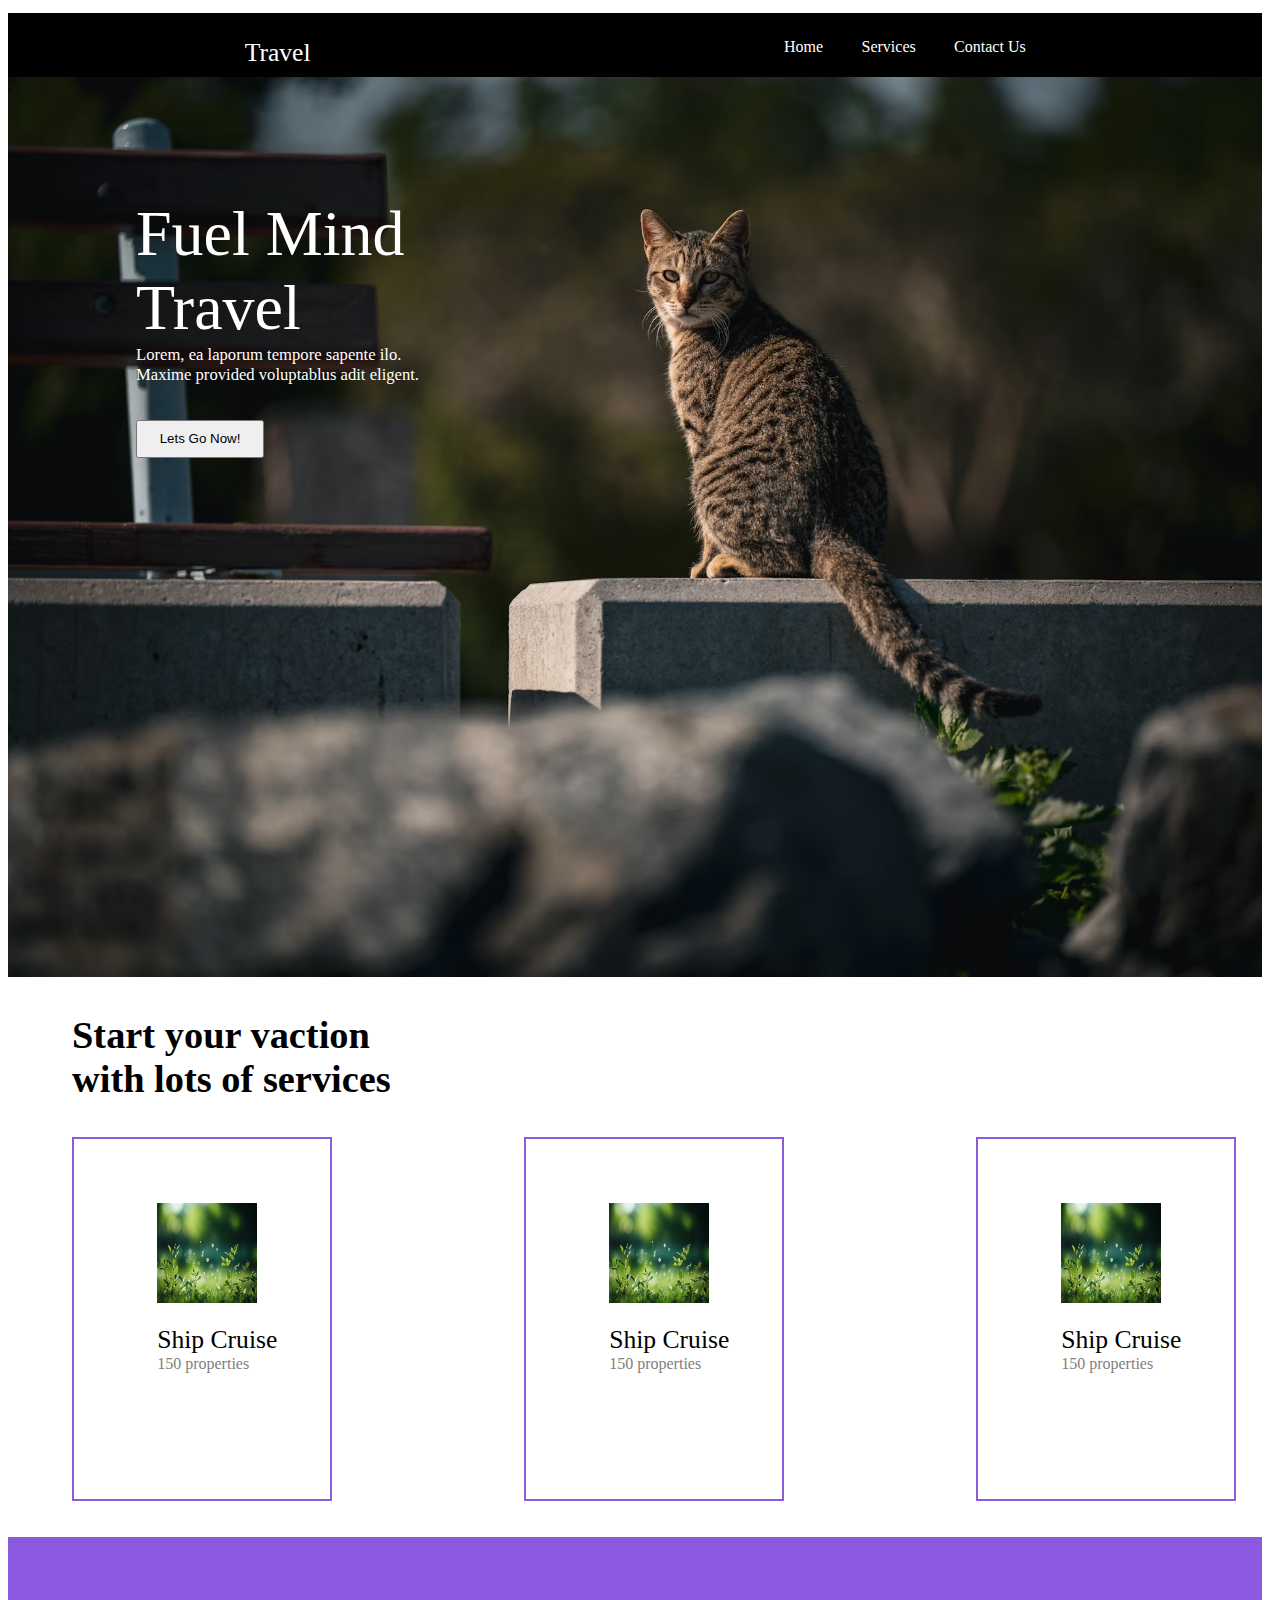
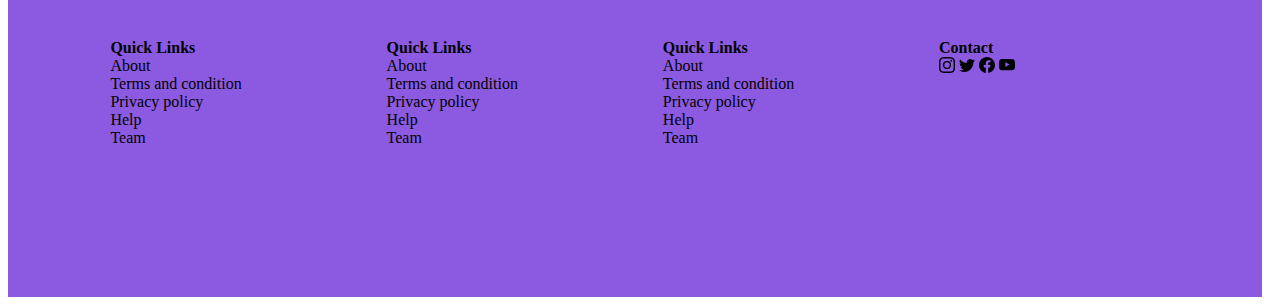
<file: index.html>
<!DOCTYPE html>
<html lang="en">
<head>
    <meta charset="UTF-8">
    <meta name="viewport" content="width=device-width, initial-scale=1.0">
    <title>Document</title>
    <link rel="stylesheet" href="workshop.css">

</head>
<body>

    <nav class="navbar">
        
        <div class="trav maintravel">Travel</div>
        <div class="endnav">
         <div class="trav">Home</div>
         <div class="trav">Services</div>
         <div class="trav">Contact Us</div>
        </div>
    </nav>
    <div class="bimage">.
      


       <!-- title -->
        <div class="title">
            <div class="title2">
           <div>Fuel Mind</div> 
           <div>Travel</div>
        </div>
        <div class="lorem">
           <div>Lorem, ea laporum tempore sapente ilo.</div>
           <div>Maxime provided voluptablus adit eligent.</div>
        </div>
           <button>Lets Go Now!</button>
        </div>
    </div>
<br><br>
    <div class="start">

        <div style="font-size: 3vw;" class="laststyle"><b>Start your vaction</b> </div>
        <div style="font-size: 3vw;" class="laststyle"><b>with lots of services</b></div>
        <br><br>
        <div class="maincard">
            <div class="card">
                <div class="cardinside">
                <img src="nature.jpg" width="100vw" height="100vh" class="natureimg">
                <br><br>
                <div style="font-size: 2vw;" class="ship"> Ship Cruise</div>
                <div style="color:grey">150 properties</div>
                </div>
            </div>
            <div class="card">
                <div class="cardinside">
                <img src="nature.jpg" width="100vw" height="100vh" class="natureimg">
                <br><br>
                <div style="font-size: 2vw;" class="ship"> Ship Cruise</div>
                <div style="color:grey">150 properties</div>
                </div>
            </div>
            <div class="card">
                <div class="cardinside">
                <img src="nature.jpg" width="100vw" height="100vh" class="natureimg">
                <br><br>
                <div style="font-size: 2vw;" class="ship"> Ship Cruise</div>
                <div style="color:grey">150 properties</div>
                </div>
            </div>

        </div>
    </div>

<br><br>
    <div class="purple">
    <div class="contentpurple">
        <div class="quick1">
            <div class="link"><b>Quick Links</b></div>
            <div>About</div>
            <div>Terms and condition</div>
            <div>Privacy policy</div>
            <div>Help</div>
            <div>Team</div>
        </div>
        <div class="quick1">
            <div class="link"><b>Quick Links</b></div>
            <div>About</div>
            <div>Terms and condition</div>
            <div>Privacy policy</div>
            <div>Help</div>
            <div>Team</div>
        </div>
        <div class="quick1">
            <div class="link"><b>Quick Links<br></b></div>
            <div>About</div>
            <div>Terms and condition</div>
            <div>Privacy policy</div>
            <div>Help</div>
            <div>Team</div>
        </div>
        <div class="quick1">
            <div class="link"><b>Contact</b></div>
            <svg xmlns="http://www.w3.org/2000/svg" width="16" height="16" fill="currentColor" class="bi bi-instagram" viewBox="0 0 16 16">
                <path d="M8 0C5.829 0 5.556.01 4.703.048 3.85.088 3.269.222 2.76.42a3.9 3.9 0 0 0-1.417.923A3.9 3.9 0 0 0 .42 2.76C.222 3.268.087 3.85.048 4.7.01 5.555 0 5.827 0 8.001c0 2.172.01 2.444.048 3.297.04.852.174 1.433.372 1.942.205.526.478.972.923 1.417.444.445.89.719 1.416.923.51.198 1.09.333 1.942.372C5.555 15.99 5.827 16 8 16s2.444-.01 3.298-.048c.851-.04 1.434-.174 1.943-.372a3.9 3.9 0 0 0 1.416-.923c.445-.445.718-.891.923-1.417.197-.509.332-1.09.372-1.942C15.99 10.445 16 10.173 16 8s-.01-2.445-.048-3.299c-.04-.851-.175-1.433-.372-1.941a3.9 3.9 0 0 0-.923-1.417A3.9 3.9 0 0 0 13.24.42c-.51-.198-1.092-.333-1.943-.372C10.443.01 10.172 0 7.998 0zm-.717 1.442h.718c2.136 0 2.389.007 3.232.046.78.035 1.204.166 1.486.275.373.145.64.319.92.599s.453.546.598.92c.11.281.24.705.275 1.485.039.843.047 1.096.047 3.231s-.008 2.389-.047 3.232c-.035.78-.166 1.203-.275 1.485a2.5 2.5 0 0 1-.599.919c-.28.28-.546.453-.92.598-.28.11-.704.24-1.485.276-.843.038-1.096.047-3.232.047s-2.39-.009-3.233-.047c-.78-.036-1.203-.166-1.485-.276a2.5 2.5 0 0 1-.92-.598 2.5 2.5 0 0 1-.6-.92c-.109-.281-.24-.705-.275-1.485-.038-.843-.046-1.096-.046-3.233s.008-2.388.046-3.231c.036-.78.166-1.204.276-1.486.145-.373.319-.64.599-.92s.546-.453.92-.598c.282-.11.705-.24 1.485-.276.738-.034 1.024-.044 2.515-.045zm4.988 1.328a.96.96 0 1 0 0 1.92.96.96 0 0 0 0-1.92m-4.27 1.122a4.109 4.109 0 1 0 0 8.217 4.109 4.109 0 0 0 0-8.217m0 1.441a2.667 2.667 0 1 1 0 5.334 2.667 2.667 0 0 1 0-5.334"/>
              </svg>

              <svg xmlns="http://www.w3.org/2000/svg" width="16" height="16" fill="currentColor" class="bi bi-twitter" viewBox="0 0 16 16">
                <path d="M5.026 15c6.038 0 9.341-5.003 9.341-9.334q.002-.211-.006-.422A6.7 6.7 0 0 0 16 3.542a6.7 6.7 0 0 1-1.889.518 3.3 3.3 0 0 0 1.447-1.817 6.5 6.5 0 0 1-2.087.793A3.286 3.286 0 0 0 7.875 6.03a9.32 9.32 0 0 1-6.767-3.429 3.29 3.29 0 0 0 1.018 4.382A3.3 3.3 0 0 1 .64 6.575v.045a3.29 3.29 0 0 0 2.632 3.218 3.2 3.2 0 0 1-.865.115 3 3 0 0 1-.614-.057 3.28 3.28 0 0 0 3.067 2.277A6.6 6.6 0 0 1 .78 13.58a6 6 0 0 1-.78-.045A9.34 9.34 0 0 0 5.026 15"/>
              </svg>

              <svg xmlns="http://www.w3.org/2000/svg" width="16" height="16" fill="currentColor" class="bi bi-facebook" viewBox="0 0 16 16">
                <path d="M16 8.049c0-4.446-3.582-8.05-8-8.05C3.58 0-.002 3.603-.002 8.05c0 4.017 2.926 7.347 6.75 7.951v-5.625h-2.03V8.05H6.75V6.275c0-2.017 1.195-3.131 3.022-3.131.876 0 1.791.157 1.791.157v1.98h-1.009c-.993 0-1.303.621-1.303 1.258v1.51h2.218l-.354 2.326H9.25V16c3.824-.604 6.75-3.934 6.75-7.951"/>
              </svg>

              <svg xmlns="http://www.w3.org/2000/svg" width="16" height="16" fill="currentColor" class="bi bi-youtube" viewBox="0 0 16 16">
                <path d="M8.051 1.999h.089c.822.003 4.987.033 6.11.335a2.01 2.01 0 0 1 1.415 1.42c.101.38.172.883.22 1.402l.01.104.022.26.008.104c.065.914.073 1.77.074 1.957v.075c-.001.194-.01 1.108-.082 2.06l-.008.105-.009.104c-.05.572-.124 1.14-.235 1.558a2.01 2.01 0 0 1-1.415 1.42c-1.16.312-5.569.334-6.18.335h-.142c-.309 0-1.587-.006-2.927-.052l-.17-.006-.087-.004-.171-.007-.171-.007c-1.11-.049-2.167-.128-2.654-.26a2.01 2.01 0 0 1-1.415-1.419c-.111-.417-.185-.986-.235-1.558L.09 9.82l-.008-.104A31 31 0 0 1 0 7.68v-.123c.002-.215.01-.958.064-1.778l.007-.103.003-.052.008-.104.022-.26.01-.104c.048-.519.119-1.023.22-1.402a2.01 2.01 0 0 1 1.415-1.42c.487-.13 1.544-.21 2.654-.26l.17-.007.172-.006.086-.003.171-.007A100 100 0 0 1 7.858 2zM6.4 5.209v4.818l4.157-2.408z"/>
              </svg>
            </div>
        </div>
    </div>
</body>
</html>
</file>
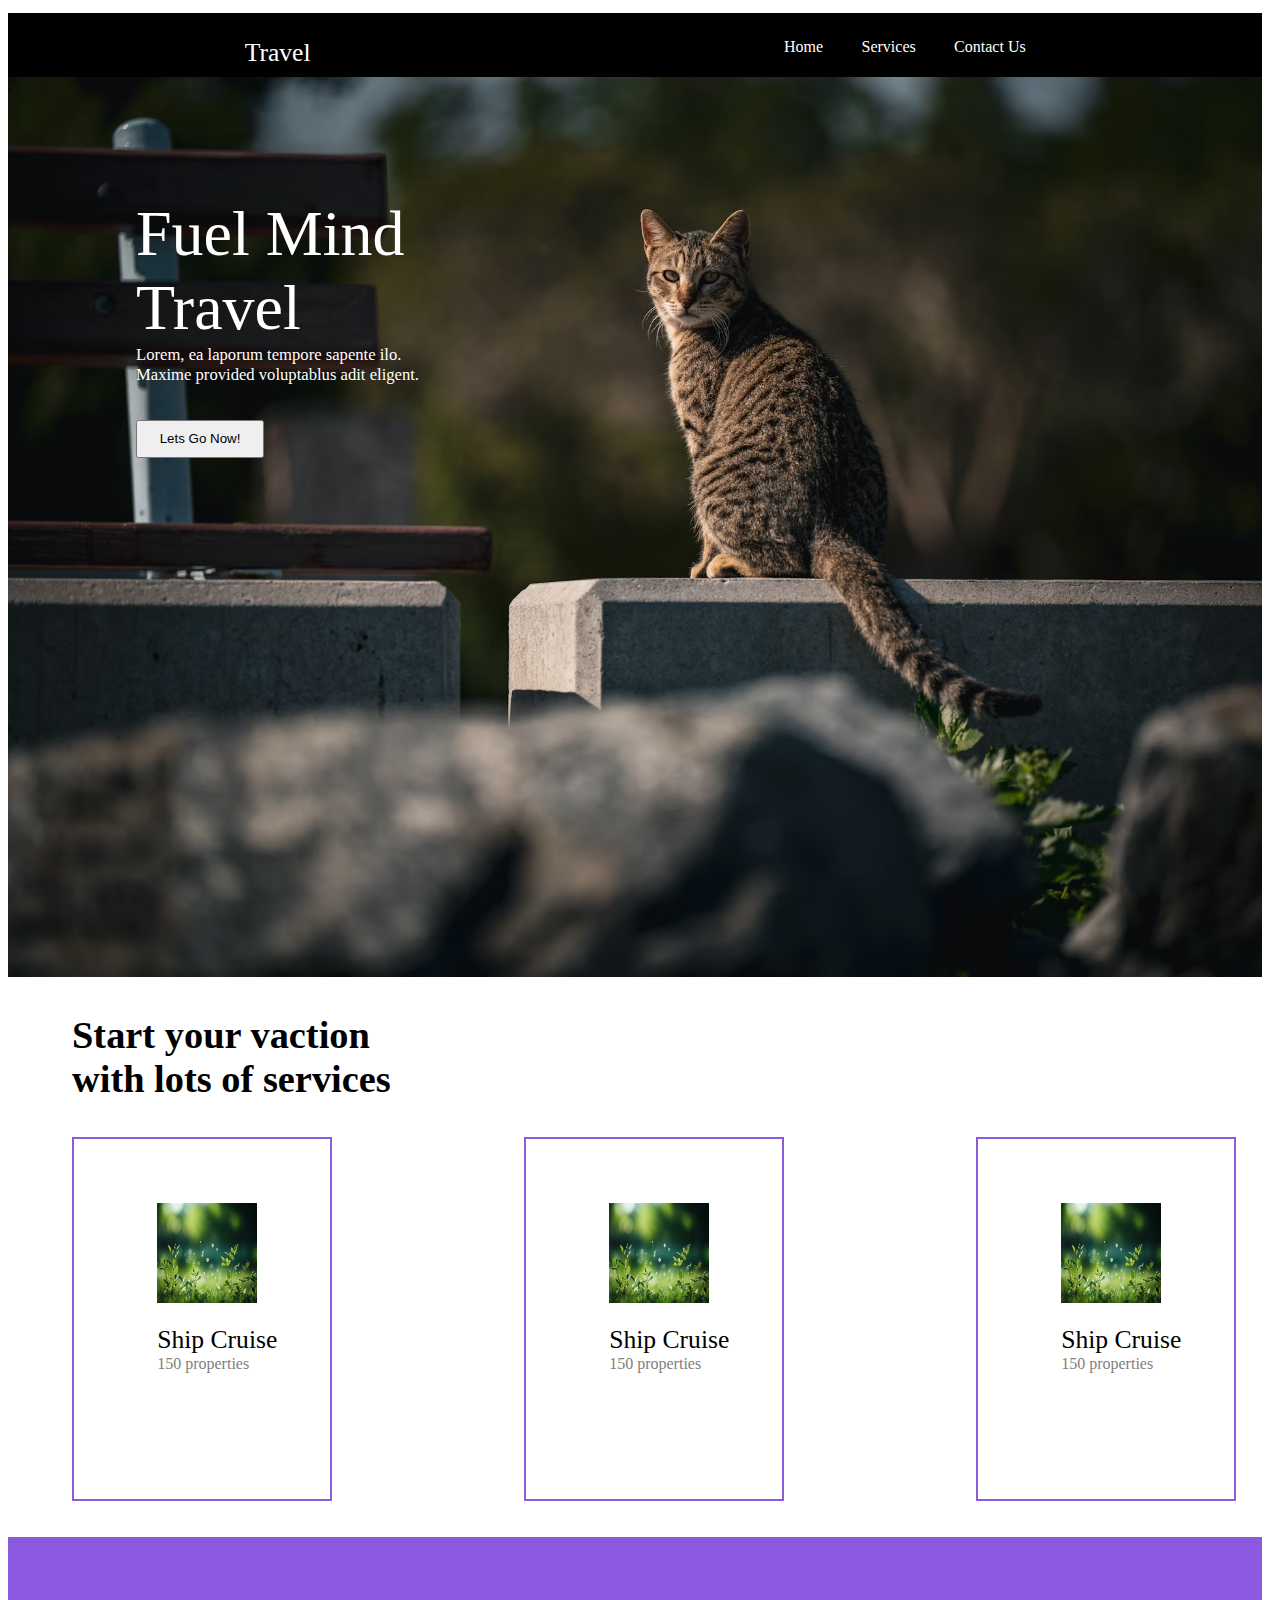
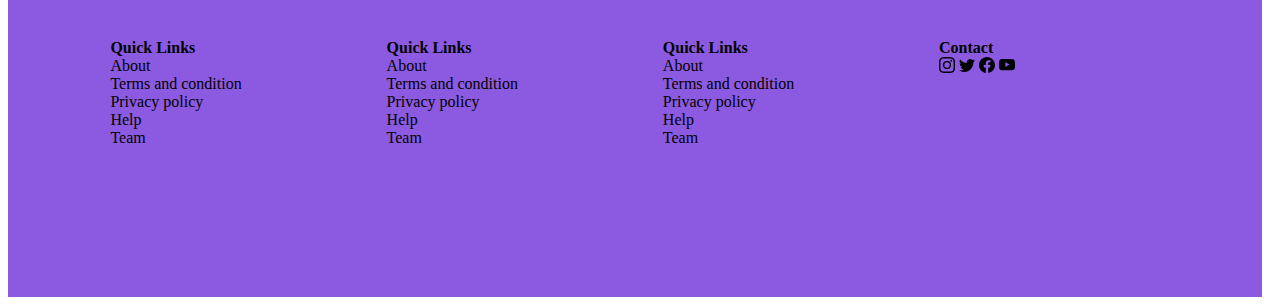
<file: wrokshop.html>
<!DOCTYPE html>
<html lang="en">
<head>
    <meta charset="UTF-8">
    <meta name="viewport" content="width=device-width, initial-scale=1.0">
    <title>Document</title>
    <link rel="stylesheet" href="workshop.css">

</head>
<body>

    <nav class="navbar">
        
        <div class="trav maintravel">Travel</div>
        <div class="endnav">
         <div class="trav">Home</div>
         <div class="trav">Services</div>
         <div class="trav">Contact Us</div>
        </div>
    </nav>
    <div class="bimage">.
      


       <!-- title -->
        <div class="title">
            <div class="title2">
           <div>Fuel Mind</div> 
           <div>Travel</div>
        </div>
        <div class="lorem">
           <div>Lorem, ea laporum tempore sapente ilo.</div>
           <div>Maxime provided voluptablus adit eligent.</div>
        </div>
           <button>Lets Go Now!</button>
        </div>
    </div>
<br><br>
    <div class="start">

        <div style="font-size: 3vw;"><b>Start your vaction</b> </div>
        <div style="font-size: 3vw;"><b>with lots of services</b></div>
        <br><br>
        <div class="maincard">
            <div class="card">
                <div class="cardinside">
                <img src="nature.jpg" width="100vw" height="100vh" class="natureimg">
                <br><br>
                <div style="font-size: 2vw;" class="ship"> Ship Cruise</div>
                <div style="color:grey">150 properties</div>
                </div>
            </div>
            <div class="card">
                <div class="cardinside">
                <img src="nature.jpg" width="100vw" height="100vh" class="natureimg">
                <br><br>
                <div style="font-size: 2vw;" class="ship"> Ship Cruise</div>
                <div style="color:grey">150 properties</div>
                </div>
            </div>
            <div class="card">
                <div class="cardinside">
                <img src="nature.jpg" width="100vw" height="100vh" class="natureimg">
                <br><br>
                <div style="font-size: 2vw;" class="ship"> Ship Cruise</div>
                <div style="color:grey">150 properties</div>
                </div>
            </div>

        </div>
    </div>

<br><br>
    <div class="purple">
    <div class="contentpurple">
        <div class="quick1">
            <div class="link"><b>Quick Links</b></div>
            <div>About</div>
            <div>Terms and condition</div>
            <div>Privacy policy</div>
            <div>Help</div>
            <div>Team</div>
        </div>
        <div class="quick1">
            <div class="link"><b>Quick Links</b></div>
            <div>About</div>
            <div>Terms and condition</div>
            <div>Privacy policy</div>
            <div>Help</div>
            <div>Team</div>
        </div>
        <div class="quick1">
            <div class="link"><b>Quick Links<br></b></div>
            <div>About</div>
            <div>Terms and condition</div>
            <div>Privacy policy</div>
            <div>Help</div>
            <div>Team</div>
        </div>
        <div class="quick1">
            <div class="link"><b>Contact</b></div>
            <svg xmlns="http://www.w3.org/2000/svg" width="16" height="16" fill="currentColor" class="bi bi-instagram" viewBox="0 0 16 16">
                <path d="M8 0C5.829 0 5.556.01 4.703.048 3.85.088 3.269.222 2.76.42a3.9 3.9 0 0 0-1.417.923A3.9 3.9 0 0 0 .42 2.76C.222 3.268.087 3.85.048 4.7.01 5.555 0 5.827 0 8.001c0 2.172.01 2.444.048 3.297.04.852.174 1.433.372 1.942.205.526.478.972.923 1.417.444.445.89.719 1.416.923.51.198 1.09.333 1.942.372C5.555 15.99 5.827 16 8 16s2.444-.01 3.298-.048c.851-.04 1.434-.174 1.943-.372a3.9 3.9 0 0 0 1.416-.923c.445-.445.718-.891.923-1.417.197-.509.332-1.09.372-1.942C15.99 10.445 16 10.173 16 8s-.01-2.445-.048-3.299c-.04-.851-.175-1.433-.372-1.941a3.9 3.9 0 0 0-.923-1.417A3.9 3.9 0 0 0 13.24.42c-.51-.198-1.092-.333-1.943-.372C10.443.01 10.172 0 7.998 0zm-.717 1.442h.718c2.136 0 2.389.007 3.232.046.78.035 1.204.166 1.486.275.373.145.64.319.92.599s.453.546.598.92c.11.281.24.705.275 1.485.039.843.047 1.096.047 3.231s-.008 2.389-.047 3.232c-.035.78-.166 1.203-.275 1.485a2.5 2.5 0 0 1-.599.919c-.28.28-.546.453-.92.598-.28.11-.704.24-1.485.276-.843.038-1.096.047-3.232.047s-2.39-.009-3.233-.047c-.78-.036-1.203-.166-1.485-.276a2.5 2.5 0 0 1-.92-.598 2.5 2.5 0 0 1-.6-.92c-.109-.281-.24-.705-.275-1.485-.038-.843-.046-1.096-.046-3.233s.008-2.388.046-3.231c.036-.78.166-1.204.276-1.486.145-.373.319-.64.599-.92s.546-.453.92-.598c.282-.11.705-.24 1.485-.276.738-.034 1.024-.044 2.515-.045zm4.988 1.328a.96.96 0 1 0 0 1.92.96.96 0 0 0 0-1.92m-4.27 1.122a4.109 4.109 0 1 0 0 8.217 4.109 4.109 0 0 0 0-8.217m0 1.441a2.667 2.667 0 1 1 0 5.334 2.667 2.667 0 0 1 0-5.334"/>
              </svg>

              <svg xmlns="http://www.w3.org/2000/svg" width="16" height="16" fill="currentColor" class="bi bi-twitter" viewBox="0 0 16 16">
                <path d="M5.026 15c6.038 0 9.341-5.003 9.341-9.334q.002-.211-.006-.422A6.7 6.7 0 0 0 16 3.542a6.7 6.7 0 0 1-1.889.518 3.3 3.3 0 0 0 1.447-1.817 6.5 6.5 0 0 1-2.087.793A3.286 3.286 0 0 0 7.875 6.03a9.32 9.32 0 0 1-6.767-3.429 3.29 3.29 0 0 0 1.018 4.382A3.3 3.3 0 0 1 .64 6.575v.045a3.29 3.29 0 0 0 2.632 3.218 3.2 3.2 0 0 1-.865.115 3 3 0 0 1-.614-.057 3.28 3.28 0 0 0 3.067 2.277A6.6 6.6 0 0 1 .78 13.58a6 6 0 0 1-.78-.045A9.34 9.34 0 0 0 5.026 15"/>
              </svg>

              <svg xmlns="http://www.w3.org/2000/svg" width="16" height="16" fill="currentColor" class="bi bi-facebook" viewBox="0 0 16 16">
                <path d="M16 8.049c0-4.446-3.582-8.05-8-8.05C3.58 0-.002 3.603-.002 8.05c0 4.017 2.926 7.347 6.75 7.951v-5.625h-2.03V8.05H6.75V6.275c0-2.017 1.195-3.131 3.022-3.131.876 0 1.791.157 1.791.157v1.98h-1.009c-.993 0-1.303.621-1.303 1.258v1.51h2.218l-.354 2.326H9.25V16c3.824-.604 6.75-3.934 6.75-7.951"/>
              </svg>

              <svg xmlns="http://www.w3.org/2000/svg" width="16" height="16" fill="currentColor" class="bi bi-youtube" viewBox="0 0 16 16">
                <path d="M8.051 1.999h.089c.822.003 4.987.033 6.11.335a2.01 2.01 0 0 1 1.415 1.42c.101.38.172.883.22 1.402l.01.104.022.26.008.104c.065.914.073 1.77.074 1.957v.075c-.001.194-.01 1.108-.082 2.06l-.008.105-.009.104c-.05.572-.124 1.14-.235 1.558a2.01 2.01 0 0 1-1.415 1.42c-1.16.312-5.569.334-6.18.335h-.142c-.309 0-1.587-.006-2.927-.052l-.17-.006-.087-.004-.171-.007-.171-.007c-1.11-.049-2.167-.128-2.654-.26a2.01 2.01 0 0 1-1.415-1.419c-.111-.417-.185-.986-.235-1.558L.09 9.82l-.008-.104A31 31 0 0 1 0 7.68v-.123c.002-.215.01-.958.064-1.778l.007-.103.003-.052.008-.104.022-.26.01-.104c.048-.519.119-1.023.22-1.402a2.01 2.01 0 0 1 1.415-1.42c.487-.13 1.544-.21 2.654-.26l.17-.007.172-.006.086-.003.171-.007A100 100 0 0 1 7.858 2zM6.4 5.209v4.818l4.157-2.408z"/>
              </svg>
            </div>
        </div>
    </div>
</body>
</html>
</file>
<file: workshop.css>
body{
    overflow-x: hidden;
}
.bimage{
    background-image: url("catimage.avif");
    width:98vw;
    height:100vh;
    background-size: cover;
 }

 .navbar{
     margin-top: 1vw;
     /* margin-left: 5vw; */
      /* margin-right: 10vw; */
     background-color:black;
     width:98vw;
     height:5vw;
    color:white;
    display:flex;
    justify-content: space-between;
    justify-content: space-around;
    position:sticky;
    top:0;

 }
 .maintravel{
    font-size: 2vw;
 }

 .endnav{
     display:flex;
     gap:3vw;
   
 }
 .trav{
     margin-top:2vw ;
 }
 .title{
     color:white;
     margin-top: 8vw;
     margin-left: 10vw;
     font-size: 5vw;
 }
 .lorem{
     font-size: 1.3vw;
 }
 .card{
     background-color: white;
    
     width:20vw;
     height:40vh;
     border: 2px solid rgb(139, 90, 225);
 }
 .cardinside{
     /* margin-top: 8vw;
     margin-left: 7vw;
     align-content: center; */
     padding-left:6.5vw;
     padding-top:5vw;
 }
 .maincard{
     display:flex;
     grid-template-columns: auto auto auto;
     gap:15vw;
    
 }
 .start{
    margin-left: 5vw;;
 }
.purple{
    background-color: rgb(139, 90, 225);
    width:98vw;
    height:40vh;

}
button{
    width:10vw;
    height:3vw;
    margin-top: -5vw;
}
 .contentpurple{
   
     display:grid;
     grid-template-columns: auto auto auto auto;
     padding:8vw;
     /* margin-top: ; */
     /* gap:3vw; */
     /* margin-top: 4vw;
    margin-left: 10vw; */
   
 }
 @media only screen and (width>600px) and (width<900px){
    .title{
        
        font-size: 8vw;
    }
    .lorem{
        font-size: 2vw;
    }
    .bimage{
        height:60vh;
    }
    button{
        width:15vw;
    }
    .card{
        background-color: white;
       
        width:30vw;
        height:30vh;
        border: 2px solid rgb(139, 90, 225);
    }
    .cardinside{
        /* margin-top: 8vw;
        margin-left: 7vw;
        align-content: center; */
        padding-left:3.5vw;
        padding-top:2vw;
    }
    
 }
 @media only screen and (width<600px){
    .title{
        
        font-size: 8vw;
    }
    .lorem{
        font-size: 3vw;
    }
    .bimage{
        height:60vh;
    }
    button{
        width:20vw;
        height:4vh;
    }
    .card{
        background-color: white;
       
        width:26vw;
        height:38vh;
        border: 2px solid rgb(139, 90, 225);
    }
    .maincard{
        gap:3vw;
    }
    .cardinside{
        /* margin-top: 8vw;
        margin-left: 7vw;
        align-content: center; */
        padding-left:0vw;
        padding-top:0vw;
        
    }
    .ship{
        font-size: 4vw !important;
    }
    .natureimg{
        width:26vw;
        height:20vh;
    }
    .contentpurple{
   
        display:grid;
        grid-template-columns: auto auto;
        padding:8vw;
        gap:5vw;
       
      
    }
    
}
@media only screen and (width<600px){

    .title{
        margin-top: 20vw;
        font-size: 8vw;
    }
    .lorem{
        font-size: 3vw;
    }
    .bimage{
        background-size: cover;
        height:60vh;
        width:98.9
    }
    button{
        margin-top: 13vw;
        width:50vw;
        height:4vh;
    }
    .maincard{
        display:grid;
        grid-template-columns: auto;
       gap:5vw;
       justify-content: center;
    }
    .card{
        background-color: white;
       
        width:60vw;
        height:30vh;
        border: 2px solid rgb(139, 90, 225);
    }
    .cardinside{
        /* margin-top: 8vw;
        margin-left: 7vw;
        align-content: center; */
        /* padding-left:3.5vw; */
        /* padding-top:2vw; */
    }
    .natureimg{
        width:60vw;
    }
    .purple{
        height:90vh;
    }
    .contentpurple{
   
        display:grid;
        grid-template-columns: auto;
        padding:8vw;
        gap:5vw;
       
      
    }
    .laststyle{
        font-size: 8vw !important;
    }
    .maintravel{
        font-size: 9vw;
     }
    
     .endnav{
         display:flex;
         flex-direction: column;
         gap:0vw;
         font-size: 5vw;
     }

}
</file>
